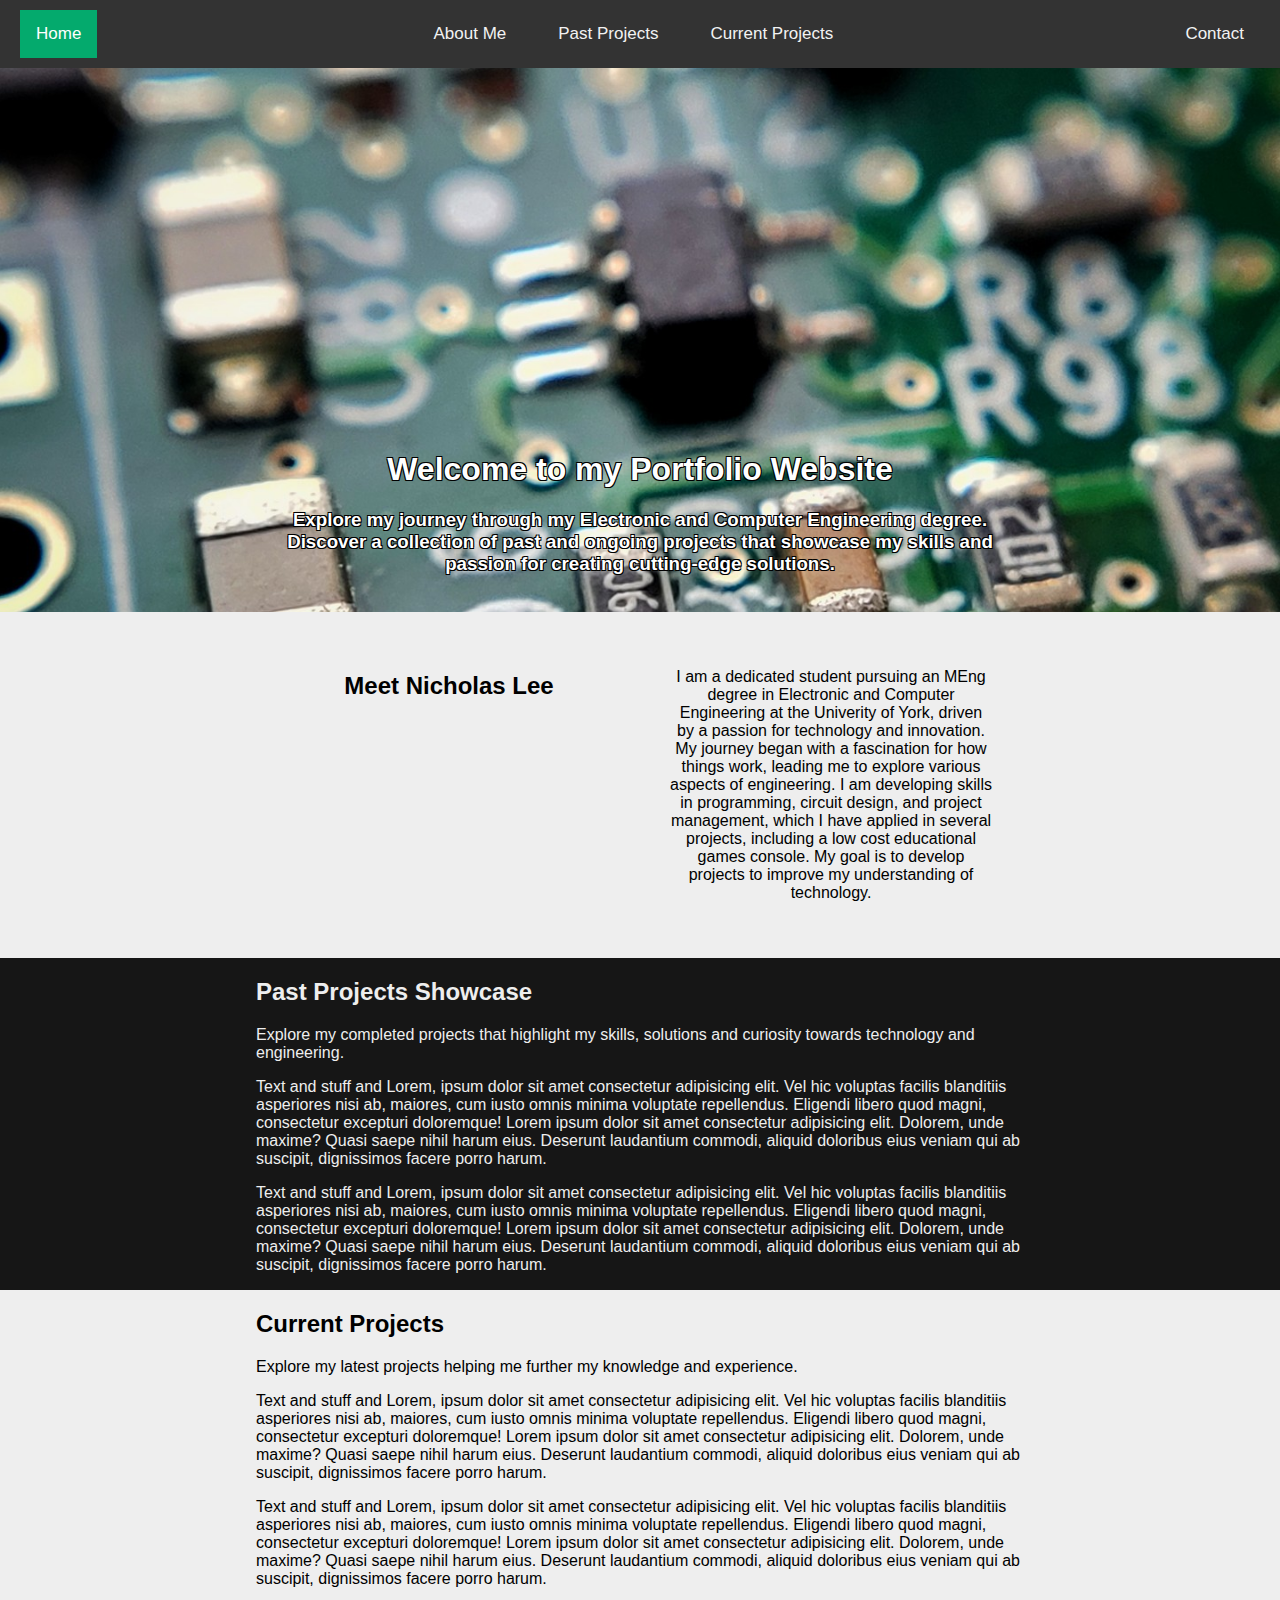
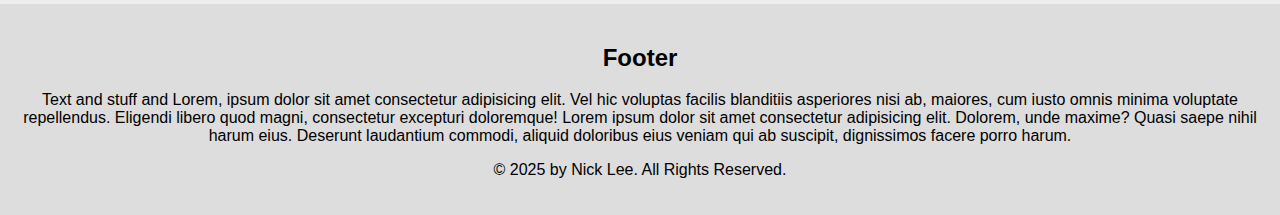
<file: index.html>
<!DOCTYPE html>
<html>
    <head>
        <meta charset="utf-8">
        <html lang="en">
        <meta name="viewport" content="width=device-width, initial-scale=1.0"> 
        <title>Portfolio</title>
        <link rel="stylesheet" href="css/style.css">
    </head>

    <body>
        <!-- Nav Bar -->
        <nav class="topnav">
            <div class="mobile-menu">
                <a href="index.html" class="active">Home</a>
                <a href="about.html">About Me</a>
                <a href="past.html">Past Projects</a>
                <a href="current.html">Current Projects</a>
                <a href="contact.html">Contact</a>
            </div>
            
            <!-- Burger Menu Icon for Mobile -->
            <div class="burger-menu" onclick="toggleMenu()">
                &#9776; <!-- Hamburger Icon -->
            </div>

            <!-- Left Aligned -->
            <div class="topnav-left">
                <a href="index.html" class="active">Home</a>
            </div>

            <!-- Centered -->
            <div class="topnav-centered">
                <a href="about.html">About Me</a>
                <a href="past.html">Past Projects</a>
                <a href="current.html">Current Projects</a>
            </div>

            <!-- Right Aligned -->
             <div class="topnav-right">
                <a href="contact.html">Contact</a>
            </div>
        </nav>

        
        <!-- Body -->

        <div class="index-parent">
            <div class="index-header">
                    <div class="index-header-content">
                    <h1>Welcome to my Portfolio Website</h1>
                    <p><h3>
                        Explore my journey through my Electronic and Computer Engineering degree. Discover a collection of past and ongoing projects that showcase my skills and passion for creating cutting-edge solutions.
                    </h3></p>
                </div>
            </div>

            <div class="index-center-row1">
                <div class="index-center-content two-box-layout">
                    <div class="index-content-box">
                        <h2>Meet Nicholas Lee</h2>
                    </div>
                    <div class="index-content-box">
                        <p>
                            I am a dedicated student pursuing an MEng degree in Electronic and Computer Engineering at the Univerity of York, driven by a passion for technology and innovation. My journey began with a fascination for how things work, leading me to explore various aspects of engineering. I am developing skills in programming, circuit design, and project management, which I have applied in several projects, including a low cost educational games console. My goal is to develop projects to improve my understanding of technology.
                        </p>
                    </div>
                </div>
            </div>

            <div class="index-center-row2">
                <div class="index-center-content">
                    <h2>Past Projects Showcase</h2>
                    <p>
                        Explore my completed projects that highlight my skills, solutions and curiosity towards technology and engineering.
                    </p>
                    <p>
                        Text and stuff and Lorem, ipsum dolor sit amet consectetur adipisicing elit. Vel hic voluptas facilis blanditiis asperiores nisi ab, maiores, cum iusto omnis minima voluptate repellendus. Eligendi libero quod magni, consectetur excepturi doloremque! Lorem ipsum dolor sit amet consectetur adipisicing elit. Dolorem, unde maxime? Quasi saepe nihil harum eius. Deserunt laudantium commodi, aliquid doloribus eius veniam qui ab suscipit, dignissimos facere porro harum.
                    </p>
                    <p>
                        Text and stuff and Lorem, ipsum dolor sit amet consectetur adipisicing elit. Vel hic voluptas facilis blanditiis asperiores nisi ab, maiores, cum iusto omnis minima voluptate repellendus. Eligendi libero quod magni, consectetur excepturi doloremque! Lorem ipsum dolor sit amet consectetur adipisicing elit. Dolorem, unde maxime? Quasi saepe nihil harum eius. Deserunt laudantium commodi, aliquid doloribus eius veniam qui ab suscipit, dignissimos facere porro harum.
                    </p>
                </div>
            </div>

            <div class="index-center-row3">
                <div class="index-center-content">
                <h2>Current Projects</h2>
                    <p>
                        Explore my latest projects helping me further my knowledge and experience.
                    </p>
                    <p>
                        Text and stuff and Lorem, ipsum dolor sit amet consectetur adipisicing elit. Vel hic voluptas facilis blanditiis asperiores nisi ab, maiores, cum iusto omnis minima voluptate repellendus. Eligendi libero quod magni, consectetur excepturi doloremque! Lorem ipsum dolor sit amet consectetur adipisicing elit. Dolorem, unde maxime? Quasi saepe nihil harum eius. Deserunt laudantium commodi, aliquid doloribus eius veniam qui ab suscipit, dignissimos facere porro harum.
                    </p>
                    <p>
                        Text and stuff and Lorem, ipsum dolor sit amet consectetur adipisicing elit. Vel hic voluptas facilis blanditiis asperiores nisi ab, maiores, cum iusto omnis minima voluptate repellendus. Eligendi libero quod magni, consectetur excepturi doloremque! Lorem ipsum dolor sit amet consectetur adipisicing elit. Dolorem, unde maxime? Quasi saepe nihil harum eius. Deserunt laudantium commodi, aliquid doloribus eius veniam qui ab suscipit, dignissimos facere porro harum.
                    </p>
                </div>
            </div>

            <div class="index-footer">
                <h2>Footer</h2>
                <p>
                    Text and stuff and Lorem, ipsum dolor sit amet consectetur adipisicing elit. Vel hic voluptas facilis blanditiis asperiores nisi ab, maiores, cum iusto omnis minima voluptate repellendus. Eligendi libero quod magni, consectetur excepturi doloremque! Lorem ipsum dolor sit amet consectetur adipisicing elit. Dolorem, unde maxime? Quasi saepe nihil harum eius. Deserunt laudantium commodi, aliquid doloribus eius veniam qui ab suscipit, dignissimos facere porro harum.
                </p>
                <p>
                    &copy; 2025 by Nick Lee. All Rights Reserved.
                </p>
            </div>
        </div>

        <!-- JavaScript File (Keep at bottom for improved loading)-->
        <script src="js/script.js"></script>
    </body>
</html>
</file>
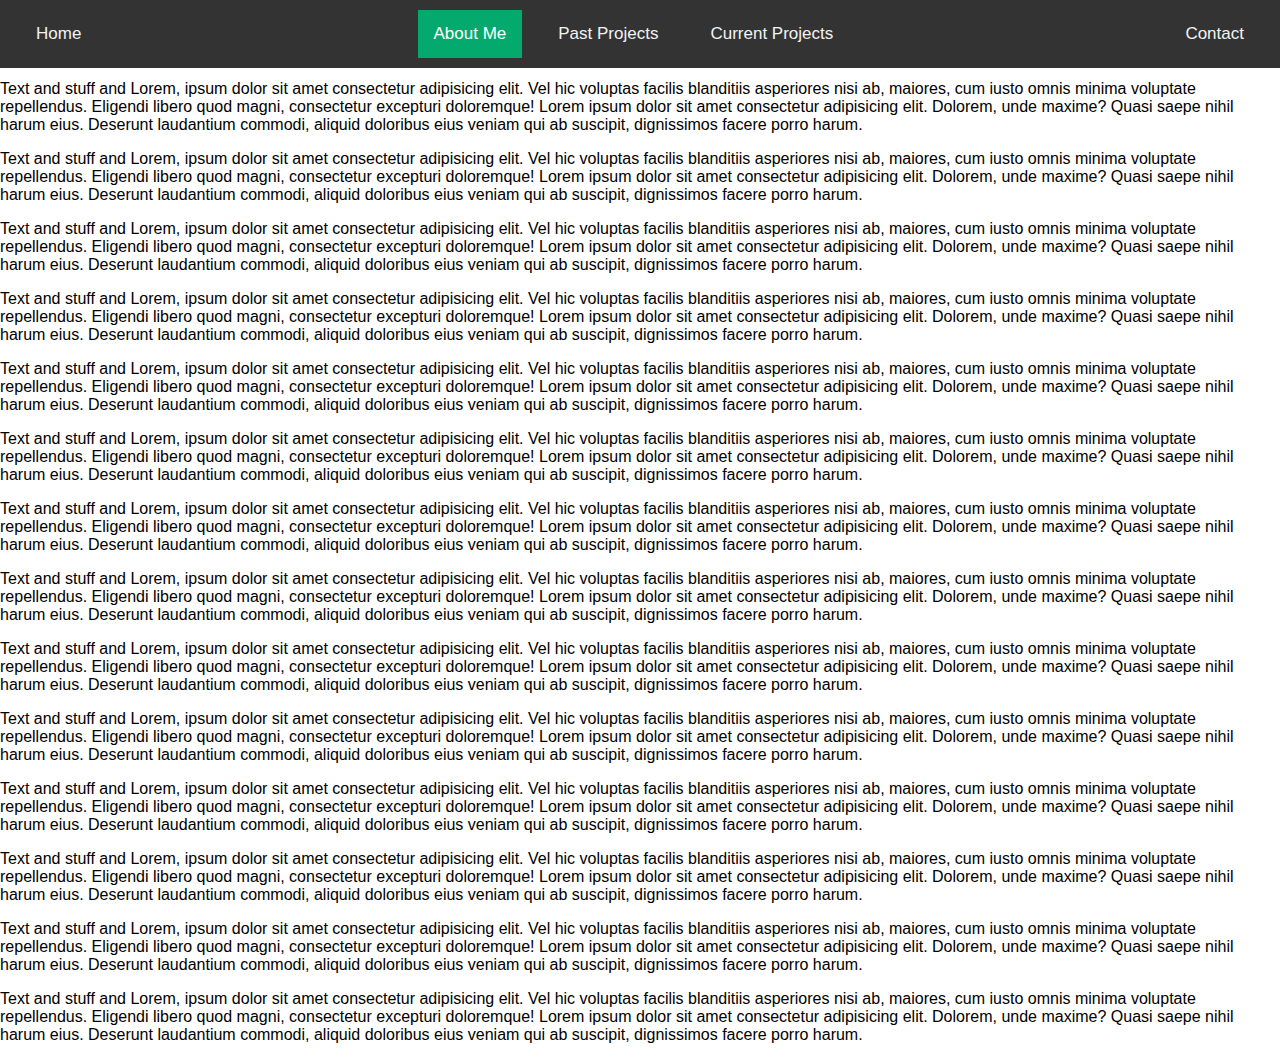
<file: about.html>
<!DOCTYPE html>
<html>
    <head>
        <meta charset="utf-8">
        <html lang="en">
        <meta name="viewport" content="width=device-width, initial-scale=1.0"> 
        <title>About</title>
        <link rel="stylesheet" href="css/style.css">
    </head>

    <body>
        <!-- Nav Bar -->
        <nav class="topnav">
            <div class="mobile-menu">
                <a href="index.html">Home</a>
                <a href="about.html" class="active">About Me</a>
                <a href="past.html">Past Projects</a>
                <a href="current.html">Current Projects</a>
                <a href="contact.html">Contact</a>
            </div>
            
            <!-- Burger Menu Icon for Mobile -->
            <div class="burger-menu" onclick="toggleMenu()">
                &#9776; <!-- Hamburger Icon -->
            </div>

            <!-- Left Aligned -->
            <div class="topnav-left">
                <a href="index.html">Home</a>
            </div>

            <!-- Centered -->
            <div class="topnav-centered">
                <a href="about.html" class="active">About Me</a>
                <a href="past.html">Past Projects</a>
                <a href="current.html">Current Projects</a>
            </div>

            <!-- Right Aligned -->
             <div class="topnav-right">
                <a href="contact.html">Contact</a>
            </div>
        </nav>
        
        <!-- Title -->
        <h1>About Me</h1>

        <!-- Body -->
        <div>
            <p>
                Text and stuff and Lorem, ipsum dolor sit amet consectetur adipisicing elit. Vel hic voluptas facilis blanditiis asperiores nisi ab, maiores, cum iusto omnis minima voluptate repellendus. Eligendi libero quod magni, consectetur excepturi doloremque! Lorem ipsum dolor sit amet consectetur adipisicing elit. Dolorem, unde maxime? Quasi saepe nihil harum eius. Deserunt laudantium commodi, aliquid doloribus eius veniam qui ab suscipit, dignissimos facere porro harum.
            </p>
            <p>
                Text and stuff and Lorem, ipsum dolor sit amet consectetur adipisicing elit. Vel hic voluptas facilis blanditiis asperiores nisi ab, maiores, cum iusto omnis minima voluptate repellendus. Eligendi libero quod magni, consectetur excepturi doloremque! Lorem ipsum dolor sit amet consectetur adipisicing elit. Dolorem, unde maxime? Quasi saepe nihil harum eius. Deserunt laudantium commodi, aliquid doloribus eius veniam qui ab suscipit, dignissimos facere porro harum.
            </p>
            <p>
                Text and stuff and Lorem, ipsum dolor sit amet consectetur adipisicing elit. Vel hic voluptas facilis blanditiis asperiores nisi ab, maiores, cum iusto omnis minima voluptate repellendus. Eligendi libero quod magni, consectetur excepturi doloremque! Lorem ipsum dolor sit amet consectetur adipisicing elit. Dolorem, unde maxime? Quasi saepe nihil harum eius. Deserunt laudantium commodi, aliquid doloribus eius veniam qui ab suscipit, dignissimos facere porro harum.
            </p>
            <p>
                Text and stuff and Lorem, ipsum dolor sit amet consectetur adipisicing elit. Vel hic voluptas facilis blanditiis asperiores nisi ab, maiores, cum iusto omnis minima voluptate repellendus. Eligendi libero quod magni, consectetur excepturi doloremque! Lorem ipsum dolor sit amet consectetur adipisicing elit. Dolorem, unde maxime? Quasi saepe nihil harum eius. Deserunt laudantium commodi, aliquid doloribus eius veniam qui ab suscipit, dignissimos facere porro harum.
            </p>
            <p>
                Text and stuff and Lorem, ipsum dolor sit amet consectetur adipisicing elit. Vel hic voluptas facilis blanditiis asperiores nisi ab, maiores, cum iusto omnis minima voluptate repellendus. Eligendi libero quod magni, consectetur excepturi doloremque! Lorem ipsum dolor sit amet consectetur adipisicing elit. Dolorem, unde maxime? Quasi saepe nihil harum eius. Deserunt laudantium commodi, aliquid doloribus eius veniam qui ab suscipit, dignissimos facere porro harum.
            </p>
            <p>
                Text and stuff and Lorem, ipsum dolor sit amet consectetur adipisicing elit. Vel hic voluptas facilis blanditiis asperiores nisi ab, maiores, cum iusto omnis minima voluptate repellendus. Eligendi libero quod magni, consectetur excepturi doloremque! Lorem ipsum dolor sit amet consectetur adipisicing elit. Dolorem, unde maxime? Quasi saepe nihil harum eius. Deserunt laudantium commodi, aliquid doloribus eius veniam qui ab suscipit, dignissimos facere porro harum.
            </p>
            <p>
                Text and stuff and Lorem, ipsum dolor sit amet consectetur adipisicing elit. Vel hic voluptas facilis blanditiis asperiores nisi ab, maiores, cum iusto omnis minima voluptate repellendus. Eligendi libero quod magni, consectetur excepturi doloremque! Lorem ipsum dolor sit amet consectetur adipisicing elit. Dolorem, unde maxime? Quasi saepe nihil harum eius. Deserunt laudantium commodi, aliquid doloribus eius veniam qui ab suscipit, dignissimos facere porro harum.
            </p>
            <p>
                Text and stuff and Lorem, ipsum dolor sit amet consectetur adipisicing elit. Vel hic voluptas facilis blanditiis asperiores nisi ab, maiores, cum iusto omnis minima voluptate repellendus. Eligendi libero quod magni, consectetur excepturi doloremque! Lorem ipsum dolor sit amet consectetur adipisicing elit. Dolorem, unde maxime? Quasi saepe nihil harum eius. Deserunt laudantium commodi, aliquid doloribus eius veniam qui ab suscipit, dignissimos facere porro harum.
            </p>
            <p>
                Text and stuff and Lorem, ipsum dolor sit amet consectetur adipisicing elit. Vel hic voluptas facilis blanditiis asperiores nisi ab, maiores, cum iusto omnis minima voluptate repellendus. Eligendi libero quod magni, consectetur excepturi doloremque! Lorem ipsum dolor sit amet consectetur adipisicing elit. Dolorem, unde maxime? Quasi saepe nihil harum eius. Deserunt laudantium commodi, aliquid doloribus eius veniam qui ab suscipit, dignissimos facere porro harum.
            </p>
            <p>
                Text and stuff and Lorem, ipsum dolor sit amet consectetur adipisicing elit. Vel hic voluptas facilis blanditiis asperiores nisi ab, maiores, cum iusto omnis minima voluptate repellendus. Eligendi libero quod magni, consectetur excepturi doloremque! Lorem ipsum dolor sit amet consectetur adipisicing elit. Dolorem, unde maxime? Quasi saepe nihil harum eius. Deserunt laudantium commodi, aliquid doloribus eius veniam qui ab suscipit, dignissimos facere porro harum.
            </p>
            <p>
                Text and stuff and Lorem, ipsum dolor sit amet consectetur adipisicing elit. Vel hic voluptas facilis blanditiis asperiores nisi ab, maiores, cum iusto omnis minima voluptate repellendus. Eligendi libero quod magni, consectetur excepturi doloremque! Lorem ipsum dolor sit amet consectetur adipisicing elit. Dolorem, unde maxime? Quasi saepe nihil harum eius. Deserunt laudantium commodi, aliquid doloribus eius veniam qui ab suscipit, dignissimos facere porro harum.
            </p>
            <p>
                Text and stuff and Lorem, ipsum dolor sit amet consectetur adipisicing elit. Vel hic voluptas facilis blanditiis asperiores nisi ab, maiores, cum iusto omnis minima voluptate repellendus. Eligendi libero quod magni, consectetur excepturi doloremque! Lorem ipsum dolor sit amet consectetur adipisicing elit. Dolorem, unde maxime? Quasi saepe nihil harum eius. Deserunt laudantium commodi, aliquid doloribus eius veniam qui ab suscipit, dignissimos facere porro harum.
            </p>
            <p>
                Text and stuff and Lorem, ipsum dolor sit amet consectetur adipisicing elit. Vel hic voluptas facilis blanditiis asperiores nisi ab, maiores, cum iusto omnis minima voluptate repellendus. Eligendi libero quod magni, consectetur excepturi doloremque! Lorem ipsum dolor sit amet consectetur adipisicing elit. Dolorem, unde maxime? Quasi saepe nihil harum eius. Deserunt laudantium commodi, aliquid doloribus eius veniam qui ab suscipit, dignissimos facere porro harum.
            </p>
            <p>
                Text and stuff and Lorem, ipsum dolor sit amet consectetur adipisicing elit. Vel hic voluptas facilis blanditiis asperiores nisi ab, maiores, cum iusto omnis minima voluptate repellendus. Eligendi libero quod magni, consectetur excepturi doloremque! Lorem ipsum dolor sit amet consectetur adipisicing elit. Dolorem, unde maxime? Quasi saepe nihil harum eius. Deserunt laudantium commodi, aliquid doloribus eius veniam qui ab suscipit, dignissimos facere porro harum.
            </p>
        </div>

        <!-- JavaScript File (Keep at bottom for improved loading)-->
        <script src="js/script.js"></script>
    </body>
</html>
</file>
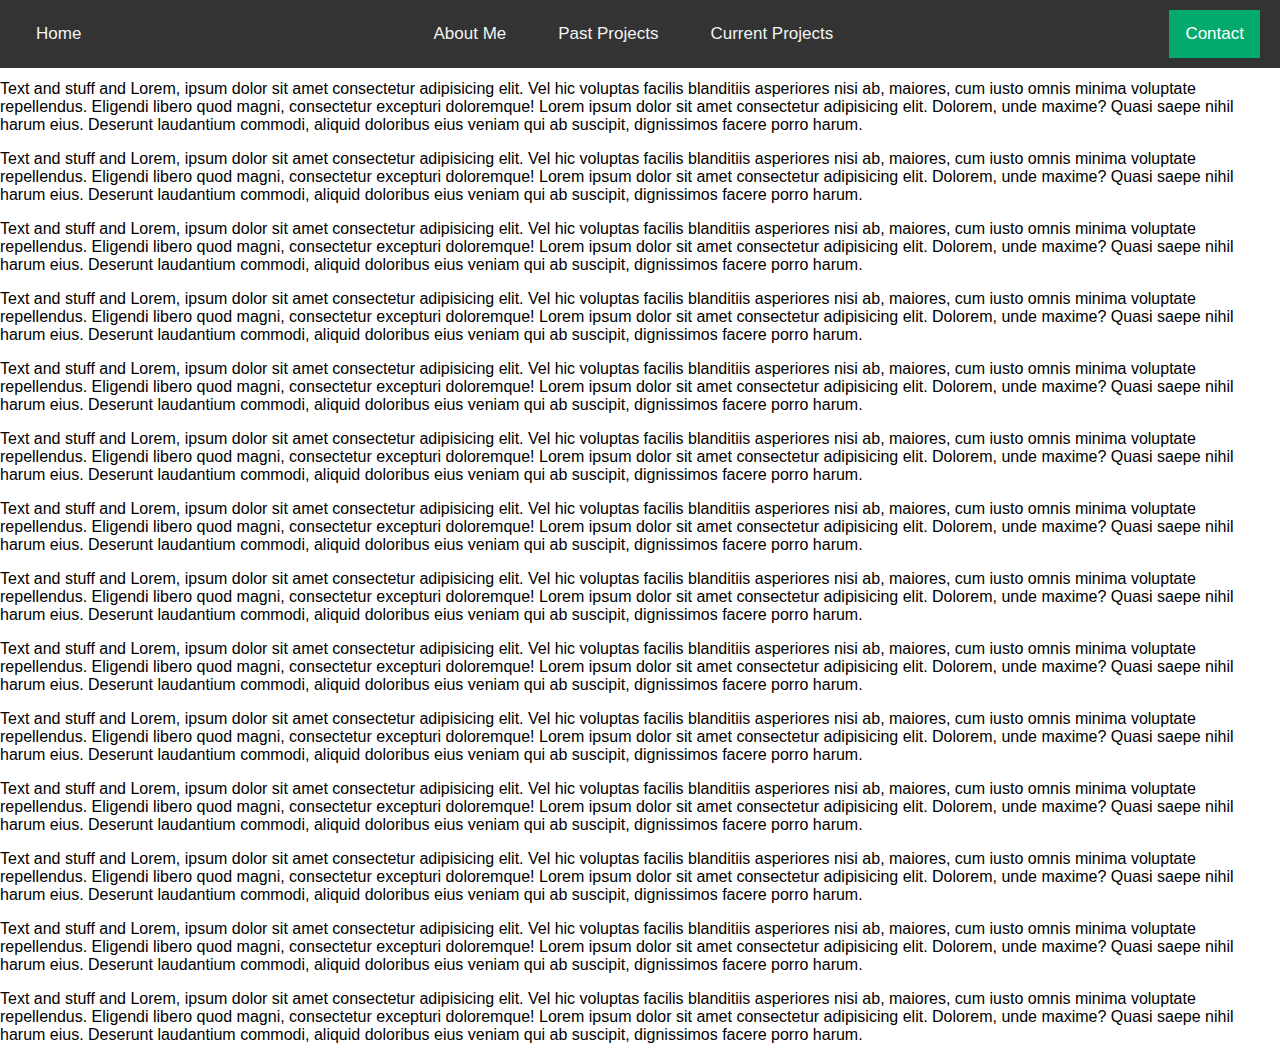
<file: contact.html>
<!DOCTYPE html>
<html>
    <head>
        <meta charset="utf-8">
        <html lang="en">
        <meta name="viewport" content="width=device-width, initial-scale=1.0"> 
        <title>Contact</title>
        <link rel="stylesheet" href="css/style.css">
    </head>

    <body>
        <!-- Nav Bar -->
        <nav class="topnav">
            <div class="mobile-menu">
                <a href="index.html">Home</a>
                <a href="about.html">About Me</a>
                <a href="past.html">Past Projects</a>
                <a href="current.html">Current Projects</a>
                <a href="contact.html" class="active">Contact</a>
            </div>
            
            <!-- Burger Menu Icon for Mobile -->
            <div class="burger-menu" onclick="toggleMenu()">
                &#9776; <!-- Hamburger Icon -->
            </div>

            <!-- Left Aligned -->
            <div class="topnav-left">
                <a href="index.html">Home</a>
            </div>

            <!-- Centered -->
            <div class="topnav-centered">
                <a href="about.html">About Me</a>
                <a href="past.html">Past Projects</a>
                <a href="current.html">Current Projects</a>
            </div>

            <!-- Right Aligned -->
             <div class="topnav-right">
                <a href="contact.html" class="active">Contact</a>
            </div>
        </nav>

        <!-- Title -->
        <h1> Contact </h1>

        <!-- Body -->
        <div>
            <p>
                Text and stuff and Lorem, ipsum dolor sit amet consectetur adipisicing elit. Vel hic voluptas facilis blanditiis asperiores nisi ab, maiores, cum iusto omnis minima voluptate repellendus. Eligendi libero quod magni, consectetur excepturi doloremque! Lorem ipsum dolor sit amet consectetur adipisicing elit. Dolorem, unde maxime? Quasi saepe nihil harum eius. Deserunt laudantium commodi, aliquid doloribus eius veniam qui ab suscipit, dignissimos facere porro harum.
            </p>
            <p>
                Text and stuff and Lorem, ipsum dolor sit amet consectetur adipisicing elit. Vel hic voluptas facilis blanditiis asperiores nisi ab, maiores, cum iusto omnis minima voluptate repellendus. Eligendi libero quod magni, consectetur excepturi doloremque! Lorem ipsum dolor sit amet consectetur adipisicing elit. Dolorem, unde maxime? Quasi saepe nihil harum eius. Deserunt laudantium commodi, aliquid doloribus eius veniam qui ab suscipit, dignissimos facere porro harum.
            </p>
            <p>
                Text and stuff and Lorem, ipsum dolor sit amet consectetur adipisicing elit. Vel hic voluptas facilis blanditiis asperiores nisi ab, maiores, cum iusto omnis minima voluptate repellendus. Eligendi libero quod magni, consectetur excepturi doloremque! Lorem ipsum dolor sit amet consectetur adipisicing elit. Dolorem, unde maxime? Quasi saepe nihil harum eius. Deserunt laudantium commodi, aliquid doloribus eius veniam qui ab suscipit, dignissimos facere porro harum.
            </p>
            <p>
                Text and stuff and Lorem, ipsum dolor sit amet consectetur adipisicing elit. Vel hic voluptas facilis blanditiis asperiores nisi ab, maiores, cum iusto omnis minima voluptate repellendus. Eligendi libero quod magni, consectetur excepturi doloremque! Lorem ipsum dolor sit amet consectetur adipisicing elit. Dolorem, unde maxime? Quasi saepe nihil harum eius. Deserunt laudantium commodi, aliquid doloribus eius veniam qui ab suscipit, dignissimos facere porro harum.
            </p>
            <p>
                Text and stuff and Lorem, ipsum dolor sit amet consectetur adipisicing elit. Vel hic voluptas facilis blanditiis asperiores nisi ab, maiores, cum iusto omnis minima voluptate repellendus. Eligendi libero quod magni, consectetur excepturi doloremque! Lorem ipsum dolor sit amet consectetur adipisicing elit. Dolorem, unde maxime? Quasi saepe nihil harum eius. Deserunt laudantium commodi, aliquid doloribus eius veniam qui ab suscipit, dignissimos facere porro harum.
            </p>
            <p>
                Text and stuff and Lorem, ipsum dolor sit amet consectetur adipisicing elit. Vel hic voluptas facilis blanditiis asperiores nisi ab, maiores, cum iusto omnis minima voluptate repellendus. Eligendi libero quod magni, consectetur excepturi doloremque! Lorem ipsum dolor sit amet consectetur adipisicing elit. Dolorem, unde maxime? Quasi saepe nihil harum eius. Deserunt laudantium commodi, aliquid doloribus eius veniam qui ab suscipit, dignissimos facere porro harum.
            </p>
            <p>
                Text and stuff and Lorem, ipsum dolor sit amet consectetur adipisicing elit. Vel hic voluptas facilis blanditiis asperiores nisi ab, maiores, cum iusto omnis minima voluptate repellendus. Eligendi libero quod magni, consectetur excepturi doloremque! Lorem ipsum dolor sit amet consectetur adipisicing elit. Dolorem, unde maxime? Quasi saepe nihil harum eius. Deserunt laudantium commodi, aliquid doloribus eius veniam qui ab suscipit, dignissimos facere porro harum.
            </p>
            <p>
                Text and stuff and Lorem, ipsum dolor sit amet consectetur adipisicing elit. Vel hic voluptas facilis blanditiis asperiores nisi ab, maiores, cum iusto omnis minima voluptate repellendus. Eligendi libero quod magni, consectetur excepturi doloremque! Lorem ipsum dolor sit amet consectetur adipisicing elit. Dolorem, unde maxime? Quasi saepe nihil harum eius. Deserunt laudantium commodi, aliquid doloribus eius veniam qui ab suscipit, dignissimos facere porro harum.
            </p>
            <p>
                Text and stuff and Lorem, ipsum dolor sit amet consectetur adipisicing elit. Vel hic voluptas facilis blanditiis asperiores nisi ab, maiores, cum iusto omnis minima voluptate repellendus. Eligendi libero quod magni, consectetur excepturi doloremque! Lorem ipsum dolor sit amet consectetur adipisicing elit. Dolorem, unde maxime? Quasi saepe nihil harum eius. Deserunt laudantium commodi, aliquid doloribus eius veniam qui ab suscipit, dignissimos facere porro harum.
            </p>
            <p>
                Text and stuff and Lorem, ipsum dolor sit amet consectetur adipisicing elit. Vel hic voluptas facilis blanditiis asperiores nisi ab, maiores, cum iusto omnis minima voluptate repellendus. Eligendi libero quod magni, consectetur excepturi doloremque! Lorem ipsum dolor sit amet consectetur adipisicing elit. Dolorem, unde maxime? Quasi saepe nihil harum eius. Deserunt laudantium commodi, aliquid doloribus eius veniam qui ab suscipit, dignissimos facere porro harum.
            </p>
            <p>
                Text and stuff and Lorem, ipsum dolor sit amet consectetur adipisicing elit. Vel hic voluptas facilis blanditiis asperiores nisi ab, maiores, cum iusto omnis minima voluptate repellendus. Eligendi libero quod magni, consectetur excepturi doloremque! Lorem ipsum dolor sit amet consectetur adipisicing elit. Dolorem, unde maxime? Quasi saepe nihil harum eius. Deserunt laudantium commodi, aliquid doloribus eius veniam qui ab suscipit, dignissimos facere porro harum.
            </p>
            <p>
                Text and stuff and Lorem, ipsum dolor sit amet consectetur adipisicing elit. Vel hic voluptas facilis blanditiis asperiores nisi ab, maiores, cum iusto omnis minima voluptate repellendus. Eligendi libero quod magni, consectetur excepturi doloremque! Lorem ipsum dolor sit amet consectetur adipisicing elit. Dolorem, unde maxime? Quasi saepe nihil harum eius. Deserunt laudantium commodi, aliquid doloribus eius veniam qui ab suscipit, dignissimos facere porro harum.
            </p>
            <p>
                Text and stuff and Lorem, ipsum dolor sit amet consectetur adipisicing elit. Vel hic voluptas facilis blanditiis asperiores nisi ab, maiores, cum iusto omnis minima voluptate repellendus. Eligendi libero quod magni, consectetur excepturi doloremque! Lorem ipsum dolor sit amet consectetur adipisicing elit. Dolorem, unde maxime? Quasi saepe nihil harum eius. Deserunt laudantium commodi, aliquid doloribus eius veniam qui ab suscipit, dignissimos facere porro harum.
            </p>
            <p>
                Text and stuff and Lorem, ipsum dolor sit amet consectetur adipisicing elit. Vel hic voluptas facilis blanditiis asperiores nisi ab, maiores, cum iusto omnis minima voluptate repellendus. Eligendi libero quod magni, consectetur excepturi doloremque! Lorem ipsum dolor sit amet consectetur adipisicing elit. Dolorem, unde maxime? Quasi saepe nihil harum eius. Deserunt laudantium commodi, aliquid doloribus eius veniam qui ab suscipit, dignissimos facere porro harum.
            </p>
        </div>
         
        <!-- JavaScript File (Keep at bottom for improved loading)-->
        <script src="js/script.js"></script>
    </body>
</html>
</file>
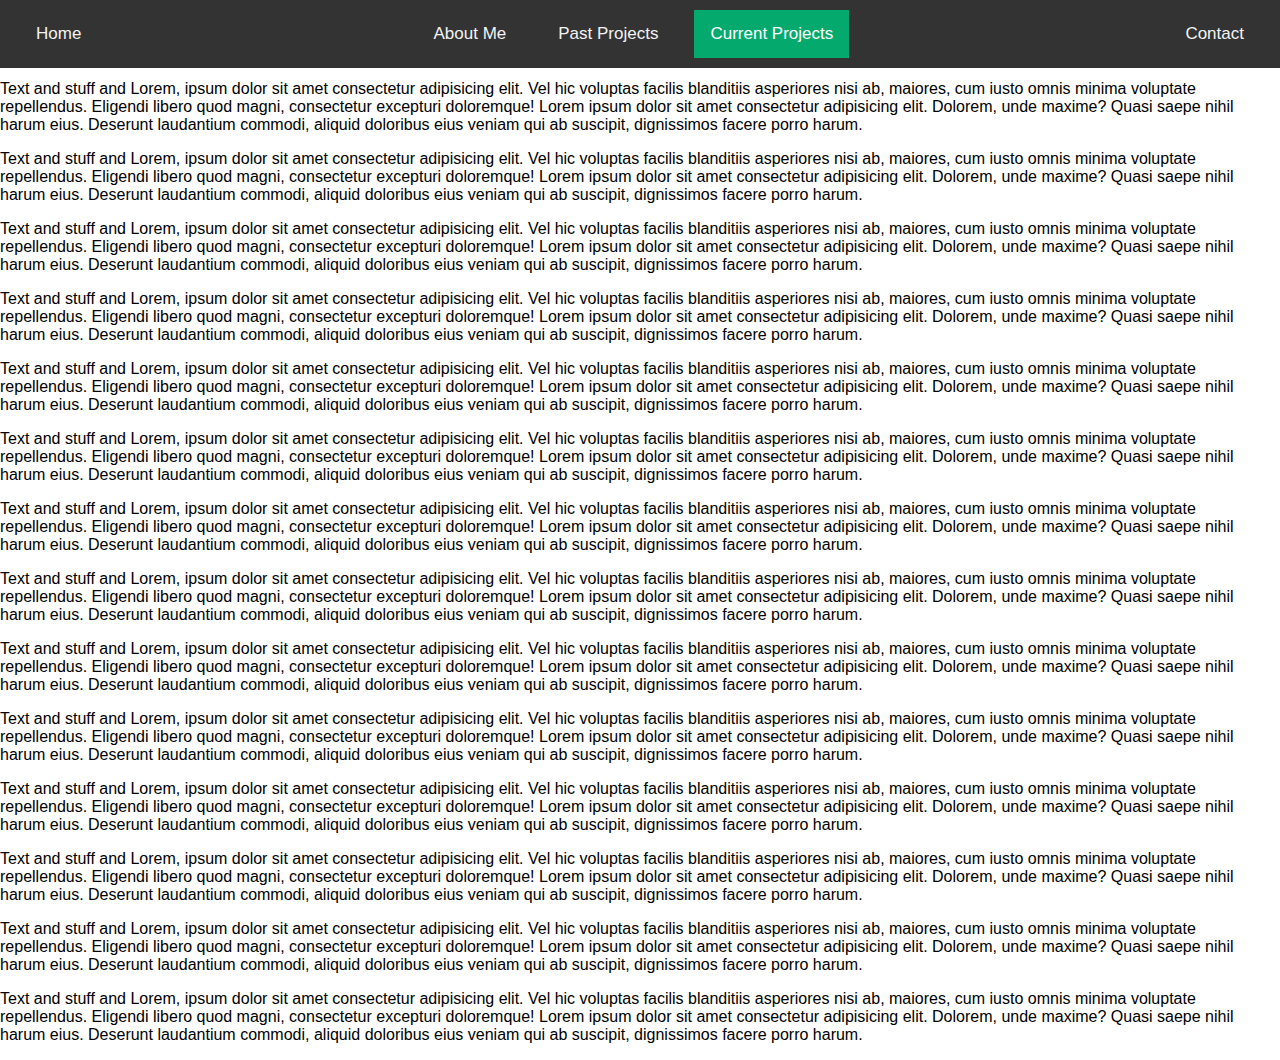
<file: current.html>
<!DOCTYPE html>
<html>
    <head>
        <meta charset="utf-8">
        <html lang="en">
        <meta name="viewport" content="width=device-width, initial-scale=1.0"> 
        <title>About</title>
        <link rel="stylesheet" href="css/style.css">
    </head>

    <body>
        <!-- Nav Bar -->
        <nav class="topnav">
            <div class="mobile-menu">
                <a href="index.html">Home</a>
                <a href="about.html">About Me</a>
                <a href="past.html">Past Projects</a>
                <a href="current.html" class="active">Current Projects</a>
                <a href="contact.html">Contact</a>
            </div>
            
            <!-- Burger Menu Icon for Mobile -->
            <div class="burger-menu" onclick="toggleMenu()">
                &#9776; <!-- Hamburger Icon -->
            </div>

            <!-- Left Aligned -->
            <div class="topnav-left">
                <a href="index.html">Home</a>
            </div>

            <!-- Centered -->
            <div class="topnav-centered">
                <a href="about.html">About Me</a>
                <a href="past.html">Past Projects</a>
                <a href="current.html" class="active">Current Projects</a>
            </div>

            <!-- Right Aligned -->
             <div class="topnav-right">
                <a href="contact.html">Contact</a>
            </div>
        </nav>
        
        <!-- Title -->
        <h1>About Me</h1>

        <!-- Body -->
        <div>
            <p>
                Text and stuff and Lorem, ipsum dolor sit amet consectetur adipisicing elit. Vel hic voluptas facilis blanditiis asperiores nisi ab, maiores, cum iusto omnis minima voluptate repellendus. Eligendi libero quod magni, consectetur excepturi doloremque! Lorem ipsum dolor sit amet consectetur adipisicing elit. Dolorem, unde maxime? Quasi saepe nihil harum eius. Deserunt laudantium commodi, aliquid doloribus eius veniam qui ab suscipit, dignissimos facere porro harum.
            </p>
            <p>
                Text and stuff and Lorem, ipsum dolor sit amet consectetur adipisicing elit. Vel hic voluptas facilis blanditiis asperiores nisi ab, maiores, cum iusto omnis minima voluptate repellendus. Eligendi libero quod magni, consectetur excepturi doloremque! Lorem ipsum dolor sit amet consectetur adipisicing elit. Dolorem, unde maxime? Quasi saepe nihil harum eius. Deserunt laudantium commodi, aliquid doloribus eius veniam qui ab suscipit, dignissimos facere porro harum.
            </p>
            <p>
                Text and stuff and Lorem, ipsum dolor sit amet consectetur adipisicing elit. Vel hic voluptas facilis blanditiis asperiores nisi ab, maiores, cum iusto omnis minima voluptate repellendus. Eligendi libero quod magni, consectetur excepturi doloremque! Lorem ipsum dolor sit amet consectetur adipisicing elit. Dolorem, unde maxime? Quasi saepe nihil harum eius. Deserunt laudantium commodi, aliquid doloribus eius veniam qui ab suscipit, dignissimos facere porro harum.
            </p>
            <p>
                Text and stuff and Lorem, ipsum dolor sit amet consectetur adipisicing elit. Vel hic voluptas facilis blanditiis asperiores nisi ab, maiores, cum iusto omnis minima voluptate repellendus. Eligendi libero quod magni, consectetur excepturi doloremque! Lorem ipsum dolor sit amet consectetur adipisicing elit. Dolorem, unde maxime? Quasi saepe nihil harum eius. Deserunt laudantium commodi, aliquid doloribus eius veniam qui ab suscipit, dignissimos facere porro harum.
            </p>
            <p>
                Text and stuff and Lorem, ipsum dolor sit amet consectetur adipisicing elit. Vel hic voluptas facilis blanditiis asperiores nisi ab, maiores, cum iusto omnis minima voluptate repellendus. Eligendi libero quod magni, consectetur excepturi doloremque! Lorem ipsum dolor sit amet consectetur adipisicing elit. Dolorem, unde maxime? Quasi saepe nihil harum eius. Deserunt laudantium commodi, aliquid doloribus eius veniam qui ab suscipit, dignissimos facere porro harum.
            </p>
            <p>
                Text and stuff and Lorem, ipsum dolor sit amet consectetur adipisicing elit. Vel hic voluptas facilis blanditiis asperiores nisi ab, maiores, cum iusto omnis minima voluptate repellendus. Eligendi libero quod magni, consectetur excepturi doloremque! Lorem ipsum dolor sit amet consectetur adipisicing elit. Dolorem, unde maxime? Quasi saepe nihil harum eius. Deserunt laudantium commodi, aliquid doloribus eius veniam qui ab suscipit, dignissimos facere porro harum.
            </p>
            <p>
                Text and stuff and Lorem, ipsum dolor sit amet consectetur adipisicing elit. Vel hic voluptas facilis blanditiis asperiores nisi ab, maiores, cum iusto omnis minima voluptate repellendus. Eligendi libero quod magni, consectetur excepturi doloremque! Lorem ipsum dolor sit amet consectetur adipisicing elit. Dolorem, unde maxime? Quasi saepe nihil harum eius. Deserunt laudantium commodi, aliquid doloribus eius veniam qui ab suscipit, dignissimos facere porro harum.
            </p>
            <p>
                Text and stuff and Lorem, ipsum dolor sit amet consectetur adipisicing elit. Vel hic voluptas facilis blanditiis asperiores nisi ab, maiores, cum iusto omnis minima voluptate repellendus. Eligendi libero quod magni, consectetur excepturi doloremque! Lorem ipsum dolor sit amet consectetur adipisicing elit. Dolorem, unde maxime? Quasi saepe nihil harum eius. Deserunt laudantium commodi, aliquid doloribus eius veniam qui ab suscipit, dignissimos facere porro harum.
            </p>
            <p>
                Text and stuff and Lorem, ipsum dolor sit amet consectetur adipisicing elit. Vel hic voluptas facilis blanditiis asperiores nisi ab, maiores, cum iusto omnis minima voluptate repellendus. Eligendi libero quod magni, consectetur excepturi doloremque! Lorem ipsum dolor sit amet consectetur adipisicing elit. Dolorem, unde maxime? Quasi saepe nihil harum eius. Deserunt laudantium commodi, aliquid doloribus eius veniam qui ab suscipit, dignissimos facere porro harum.
            </p>
            <p>
                Text and stuff and Lorem, ipsum dolor sit amet consectetur adipisicing elit. Vel hic voluptas facilis blanditiis asperiores nisi ab, maiores, cum iusto omnis minima voluptate repellendus. Eligendi libero quod magni, consectetur excepturi doloremque! Lorem ipsum dolor sit amet consectetur adipisicing elit. Dolorem, unde maxime? Quasi saepe nihil harum eius. Deserunt laudantium commodi, aliquid doloribus eius veniam qui ab suscipit, dignissimos facere porro harum.
            </p>
            <p>
                Text and stuff and Lorem, ipsum dolor sit amet consectetur adipisicing elit. Vel hic voluptas facilis blanditiis asperiores nisi ab, maiores, cum iusto omnis minima voluptate repellendus. Eligendi libero quod magni, consectetur excepturi doloremque! Lorem ipsum dolor sit amet consectetur adipisicing elit. Dolorem, unde maxime? Quasi saepe nihil harum eius. Deserunt laudantium commodi, aliquid doloribus eius veniam qui ab suscipit, dignissimos facere porro harum.
            </p>
            <p>
                Text and stuff and Lorem, ipsum dolor sit amet consectetur adipisicing elit. Vel hic voluptas facilis blanditiis asperiores nisi ab, maiores, cum iusto omnis minima voluptate repellendus. Eligendi libero quod magni, consectetur excepturi doloremque! Lorem ipsum dolor sit amet consectetur adipisicing elit. Dolorem, unde maxime? Quasi saepe nihil harum eius. Deserunt laudantium commodi, aliquid doloribus eius veniam qui ab suscipit, dignissimos facere porro harum.
            </p>
            <p>
                Text and stuff and Lorem, ipsum dolor sit amet consectetur adipisicing elit. Vel hic voluptas facilis blanditiis asperiores nisi ab, maiores, cum iusto omnis minima voluptate repellendus. Eligendi libero quod magni, consectetur excepturi doloremque! Lorem ipsum dolor sit amet consectetur adipisicing elit. Dolorem, unde maxime? Quasi saepe nihil harum eius. Deserunt laudantium commodi, aliquid doloribus eius veniam qui ab suscipit, dignissimos facere porro harum.
            </p>
            <p>
                Text and stuff and Lorem, ipsum dolor sit amet consectetur adipisicing elit. Vel hic voluptas facilis blanditiis asperiores nisi ab, maiores, cum iusto omnis minima voluptate repellendus. Eligendi libero quod magni, consectetur excepturi doloremque! Lorem ipsum dolor sit amet consectetur adipisicing elit. Dolorem, unde maxime? Quasi saepe nihil harum eius. Deserunt laudantium commodi, aliquid doloribus eius veniam qui ab suscipit, dignissimos facere porro harum.
            </p>
        </div>

        <!-- JavaScript File (Keep at bottom for improved loading)-->
        <script src="js/script.js"></script>
    </body>
</html>
</file>
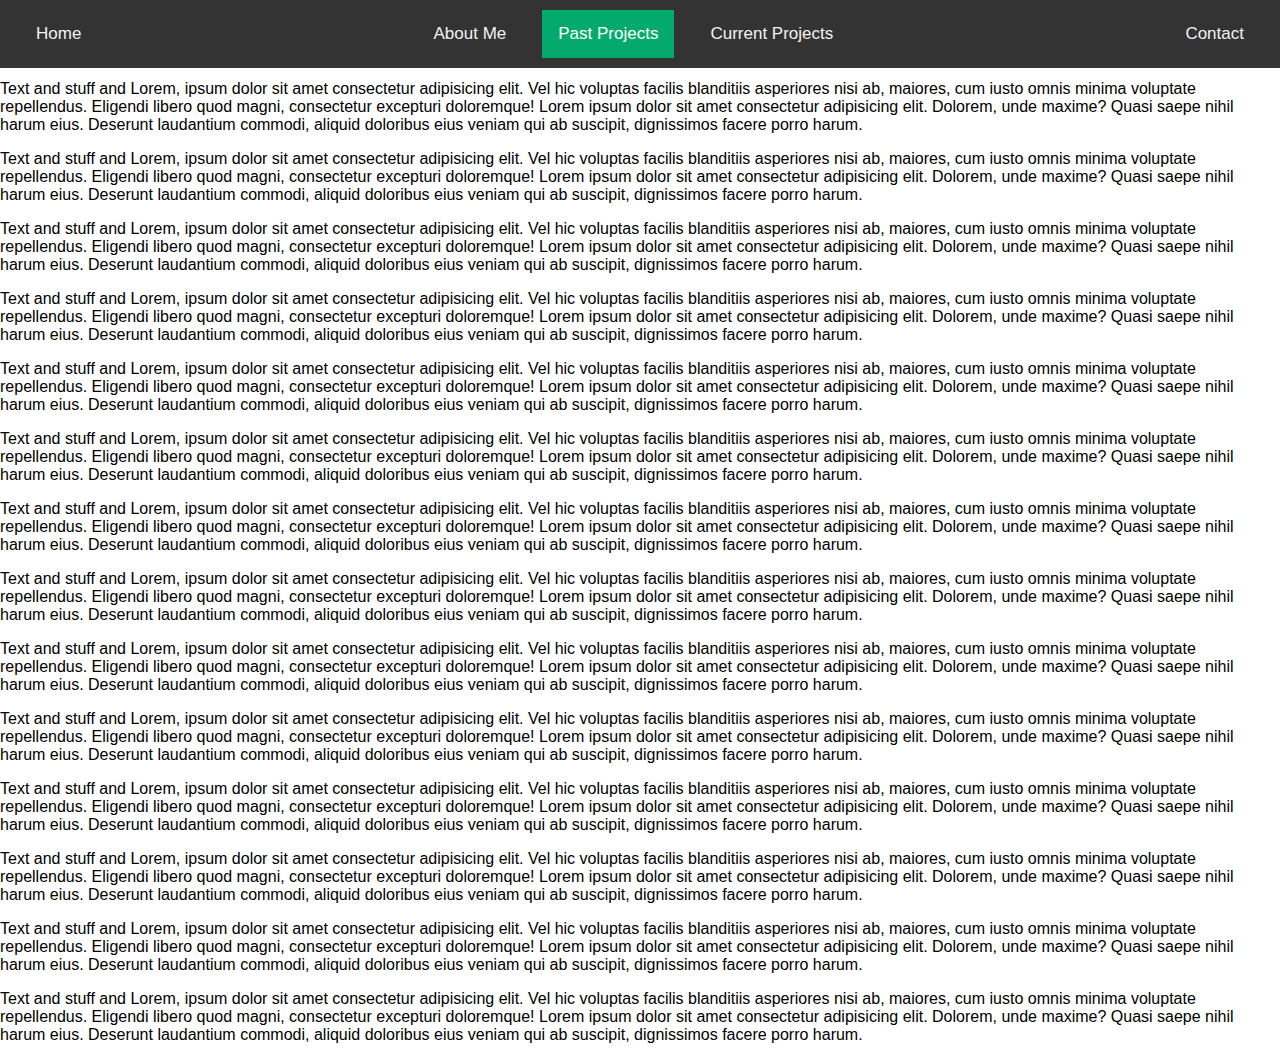
<file: past.html>
<!DOCTYPE html>
<html>
    <head>
        <meta charset="utf-8">
        <html lang="en">
        <meta name="viewport" content="width=device-width, initial-scale=1.0"> 
        <title>About</title>
        <link rel="stylesheet" href="css/style.css">
    </head>

    <body>
        <!-- Nav Bar -->
        <nav class="topnav">
            <div class="mobile-menu">
                <a href="index.html">Home</a>
                <a href="about.html">About Me</a>
                <a href="past.html" class="active">Past Projects</a>
                <a href="current.html">Current Projects</a>
                <a href="contact.html">Contact</a>
            </div>
            
            <!-- Burger Menu Icon for Mobile -->
            <div class="burger-menu" onclick="toggleMenu()">
                &#9776; <!-- Hamburger Icon -->
            </div>

            <!-- Left Aligned -->
            <div class="topnav-left">
                <a href="index.html">Home</a>
            </div>

            <!-- Centered -->
            <div class="topnav-centered">
                <a href="about.html">About Me</a>
                <a href="past.html" class="active">Past Projects</a>
                <a href="current.html">Current Projects</a>
            </div>

            <!-- Right Aligned -->
             <div class="topnav-right">
                <a href="contact.html">Contact</a>
            </div>
        </nav>
        
        <!-- Title -->
        <h1>About Me</h1>

        <!-- Body -->
        <div>
            <p>
                Text and stuff and Lorem, ipsum dolor sit amet consectetur adipisicing elit. Vel hic voluptas facilis blanditiis asperiores nisi ab, maiores, cum iusto omnis minima voluptate repellendus. Eligendi libero quod magni, consectetur excepturi doloremque! Lorem ipsum dolor sit amet consectetur adipisicing elit. Dolorem, unde maxime? Quasi saepe nihil harum eius. Deserunt laudantium commodi, aliquid doloribus eius veniam qui ab suscipit, dignissimos facere porro harum.
            </p>
            <p>
                Text and stuff and Lorem, ipsum dolor sit amet consectetur adipisicing elit. Vel hic voluptas facilis blanditiis asperiores nisi ab, maiores, cum iusto omnis minima voluptate repellendus. Eligendi libero quod magni, consectetur excepturi doloremque! Lorem ipsum dolor sit amet consectetur adipisicing elit. Dolorem, unde maxime? Quasi saepe nihil harum eius. Deserunt laudantium commodi, aliquid doloribus eius veniam qui ab suscipit, dignissimos facere porro harum.
            </p>
            <p>
                Text and stuff and Lorem, ipsum dolor sit amet consectetur adipisicing elit. Vel hic voluptas facilis blanditiis asperiores nisi ab, maiores, cum iusto omnis minima voluptate repellendus. Eligendi libero quod magni, consectetur excepturi doloremque! Lorem ipsum dolor sit amet consectetur adipisicing elit. Dolorem, unde maxime? Quasi saepe nihil harum eius. Deserunt laudantium commodi, aliquid doloribus eius veniam qui ab suscipit, dignissimos facere porro harum.
            </p>
            <p>
                Text and stuff and Lorem, ipsum dolor sit amet consectetur adipisicing elit. Vel hic voluptas facilis blanditiis asperiores nisi ab, maiores, cum iusto omnis minima voluptate repellendus. Eligendi libero quod magni, consectetur excepturi doloremque! Lorem ipsum dolor sit amet consectetur adipisicing elit. Dolorem, unde maxime? Quasi saepe nihil harum eius. Deserunt laudantium commodi, aliquid doloribus eius veniam qui ab suscipit, dignissimos facere porro harum.
            </p>
            <p>
                Text and stuff and Lorem, ipsum dolor sit amet consectetur adipisicing elit. Vel hic voluptas facilis blanditiis asperiores nisi ab, maiores, cum iusto omnis minima voluptate repellendus. Eligendi libero quod magni, consectetur excepturi doloremque! Lorem ipsum dolor sit amet consectetur adipisicing elit. Dolorem, unde maxime? Quasi saepe nihil harum eius. Deserunt laudantium commodi, aliquid doloribus eius veniam qui ab suscipit, dignissimos facere porro harum.
            </p>
            <p>
                Text and stuff and Lorem, ipsum dolor sit amet consectetur adipisicing elit. Vel hic voluptas facilis blanditiis asperiores nisi ab, maiores, cum iusto omnis minima voluptate repellendus. Eligendi libero quod magni, consectetur excepturi doloremque! Lorem ipsum dolor sit amet consectetur adipisicing elit. Dolorem, unde maxime? Quasi saepe nihil harum eius. Deserunt laudantium commodi, aliquid doloribus eius veniam qui ab suscipit, dignissimos facere porro harum.
            </p>
            <p>
                Text and stuff and Lorem, ipsum dolor sit amet consectetur adipisicing elit. Vel hic voluptas facilis blanditiis asperiores nisi ab, maiores, cum iusto omnis minima voluptate repellendus. Eligendi libero quod magni, consectetur excepturi doloremque! Lorem ipsum dolor sit amet consectetur adipisicing elit. Dolorem, unde maxime? Quasi saepe nihil harum eius. Deserunt laudantium commodi, aliquid doloribus eius veniam qui ab suscipit, dignissimos facere porro harum.
            </p>
            <p>
                Text and stuff and Lorem, ipsum dolor sit amet consectetur adipisicing elit. Vel hic voluptas facilis blanditiis asperiores nisi ab, maiores, cum iusto omnis minima voluptate repellendus. Eligendi libero quod magni, consectetur excepturi doloremque! Lorem ipsum dolor sit amet consectetur adipisicing elit. Dolorem, unde maxime? Quasi saepe nihil harum eius. Deserunt laudantium commodi, aliquid doloribus eius veniam qui ab suscipit, dignissimos facere porro harum.
            </p>
            <p>
                Text and stuff and Lorem, ipsum dolor sit amet consectetur adipisicing elit. Vel hic voluptas facilis blanditiis asperiores nisi ab, maiores, cum iusto omnis minima voluptate repellendus. Eligendi libero quod magni, consectetur excepturi doloremque! Lorem ipsum dolor sit amet consectetur adipisicing elit. Dolorem, unde maxime? Quasi saepe nihil harum eius. Deserunt laudantium commodi, aliquid doloribus eius veniam qui ab suscipit, dignissimos facere porro harum.
            </p>
            <p>
                Text and stuff and Lorem, ipsum dolor sit amet consectetur adipisicing elit. Vel hic voluptas facilis blanditiis asperiores nisi ab, maiores, cum iusto omnis minima voluptate repellendus. Eligendi libero quod magni, consectetur excepturi doloremque! Lorem ipsum dolor sit amet consectetur adipisicing elit. Dolorem, unde maxime? Quasi saepe nihil harum eius. Deserunt laudantium commodi, aliquid doloribus eius veniam qui ab suscipit, dignissimos facere porro harum.
            </p>
            <p>
                Text and stuff and Lorem, ipsum dolor sit amet consectetur adipisicing elit. Vel hic voluptas facilis blanditiis asperiores nisi ab, maiores, cum iusto omnis minima voluptate repellendus. Eligendi libero quod magni, consectetur excepturi doloremque! Lorem ipsum dolor sit amet consectetur adipisicing elit. Dolorem, unde maxime? Quasi saepe nihil harum eius. Deserunt laudantium commodi, aliquid doloribus eius veniam qui ab suscipit, dignissimos facere porro harum.
            </p>
            <p>
                Text and stuff and Lorem, ipsum dolor sit amet consectetur adipisicing elit. Vel hic voluptas facilis blanditiis asperiores nisi ab, maiores, cum iusto omnis minima voluptate repellendus. Eligendi libero quod magni, consectetur excepturi doloremque! Lorem ipsum dolor sit amet consectetur adipisicing elit. Dolorem, unde maxime? Quasi saepe nihil harum eius. Deserunt laudantium commodi, aliquid doloribus eius veniam qui ab suscipit, dignissimos facere porro harum.
            </p>
            <p>
                Text and stuff and Lorem, ipsum dolor sit amet consectetur adipisicing elit. Vel hic voluptas facilis blanditiis asperiores nisi ab, maiores, cum iusto omnis minima voluptate repellendus. Eligendi libero quod magni, consectetur excepturi doloremque! Lorem ipsum dolor sit amet consectetur adipisicing elit. Dolorem, unde maxime? Quasi saepe nihil harum eius. Deserunt laudantium commodi, aliquid doloribus eius veniam qui ab suscipit, dignissimos facere porro harum.
            </p>
            <p>
                Text and stuff and Lorem, ipsum dolor sit amet consectetur adipisicing elit. Vel hic voluptas facilis blanditiis asperiores nisi ab, maiores, cum iusto omnis minima voluptate repellendus. Eligendi libero quod magni, consectetur excepturi doloremque! Lorem ipsum dolor sit amet consectetur adipisicing elit. Dolorem, unde maxime? Quasi saepe nihil harum eius. Deserunt laudantium commodi, aliquid doloribus eius veniam qui ab suscipit, dignissimos facere porro harum.
            </p>
        </div>

        <!-- JavaScript File (Keep at bottom for improved loading)-->
        <script src="js/script.js"></script>
    </body>
</html>
</file>
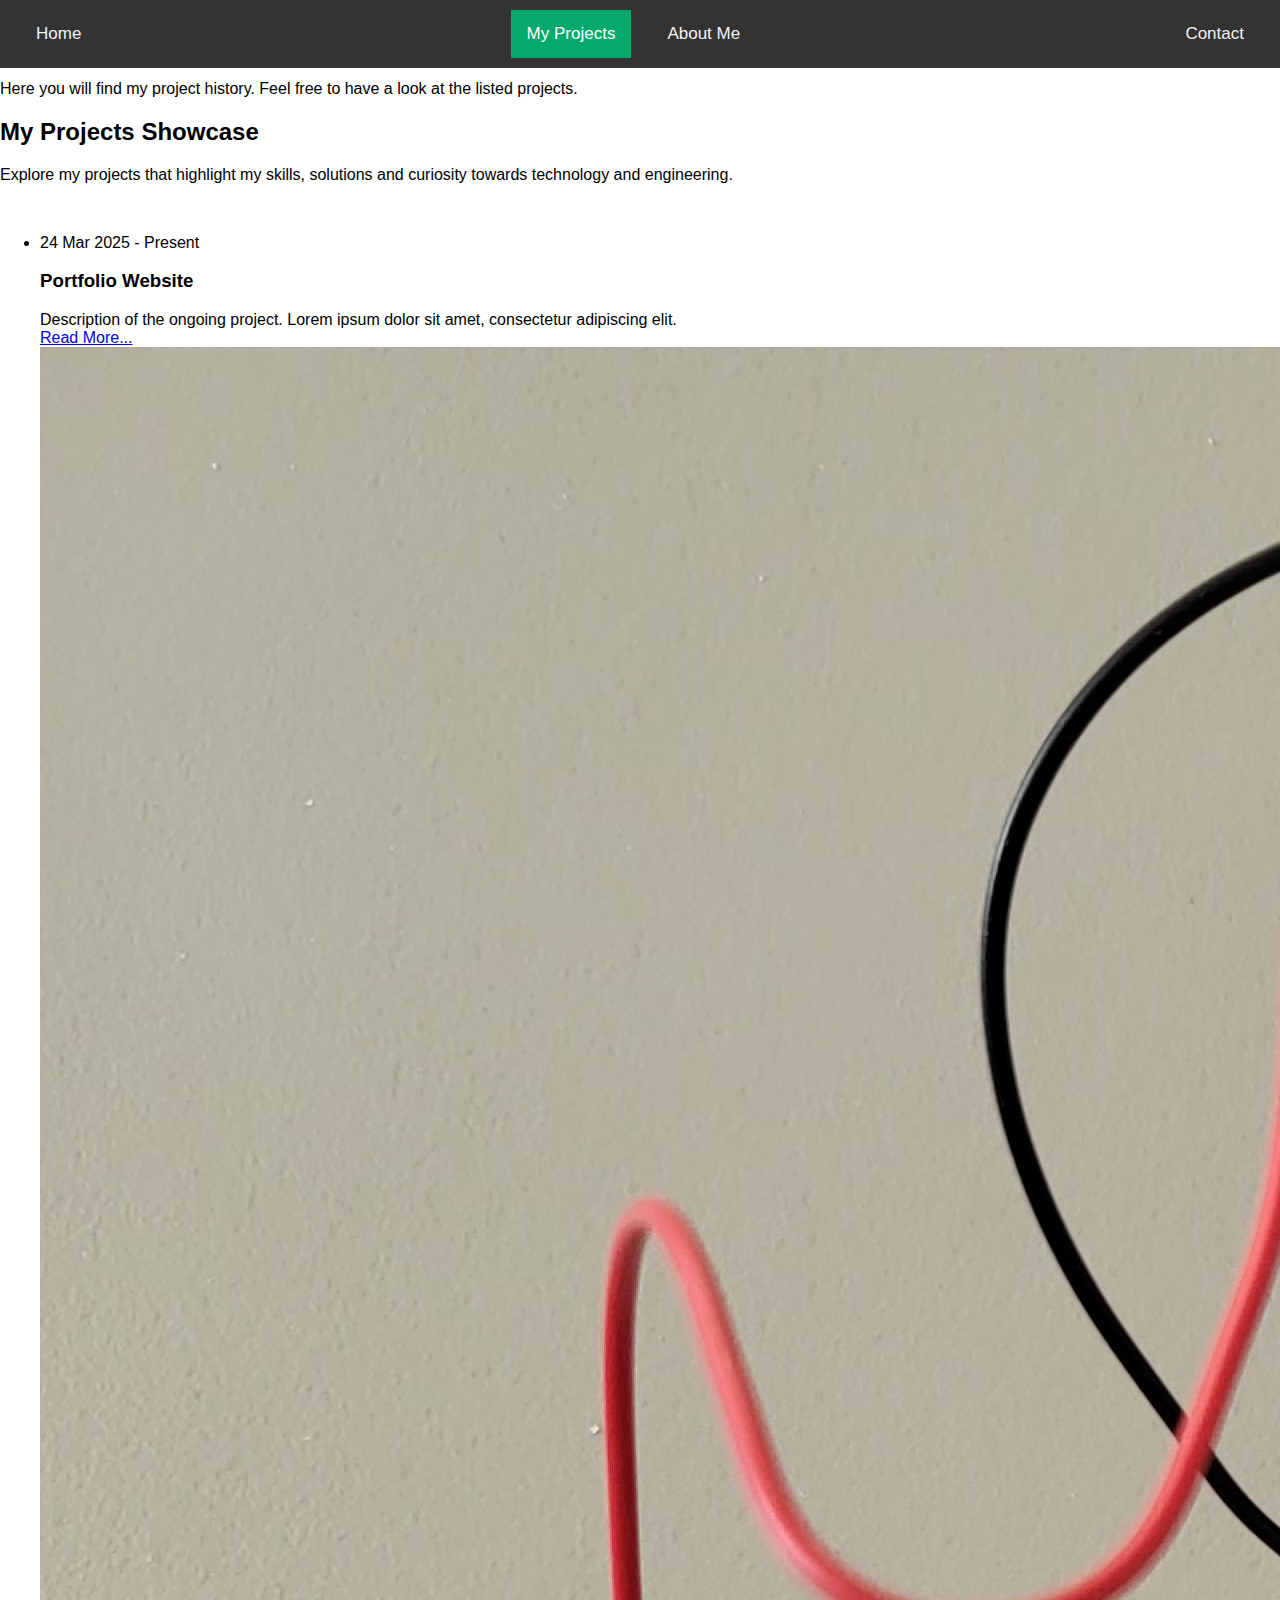
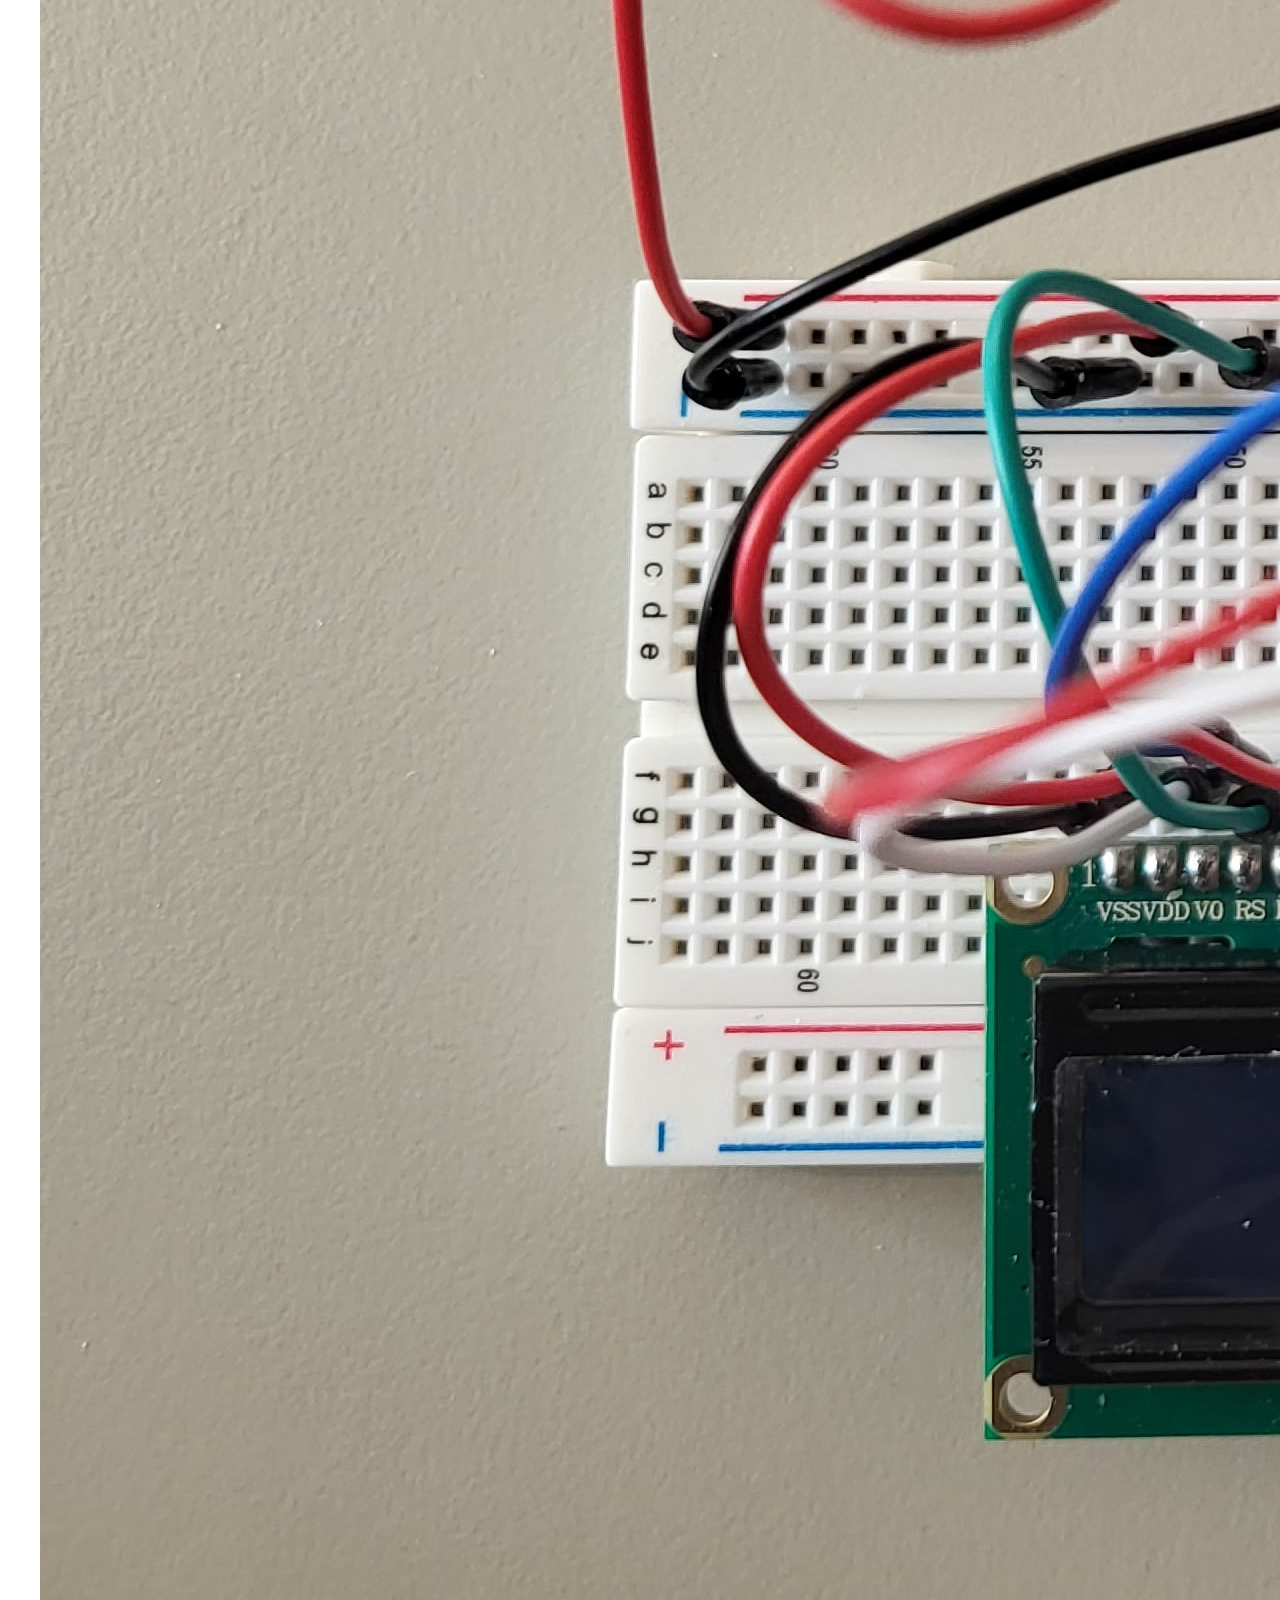
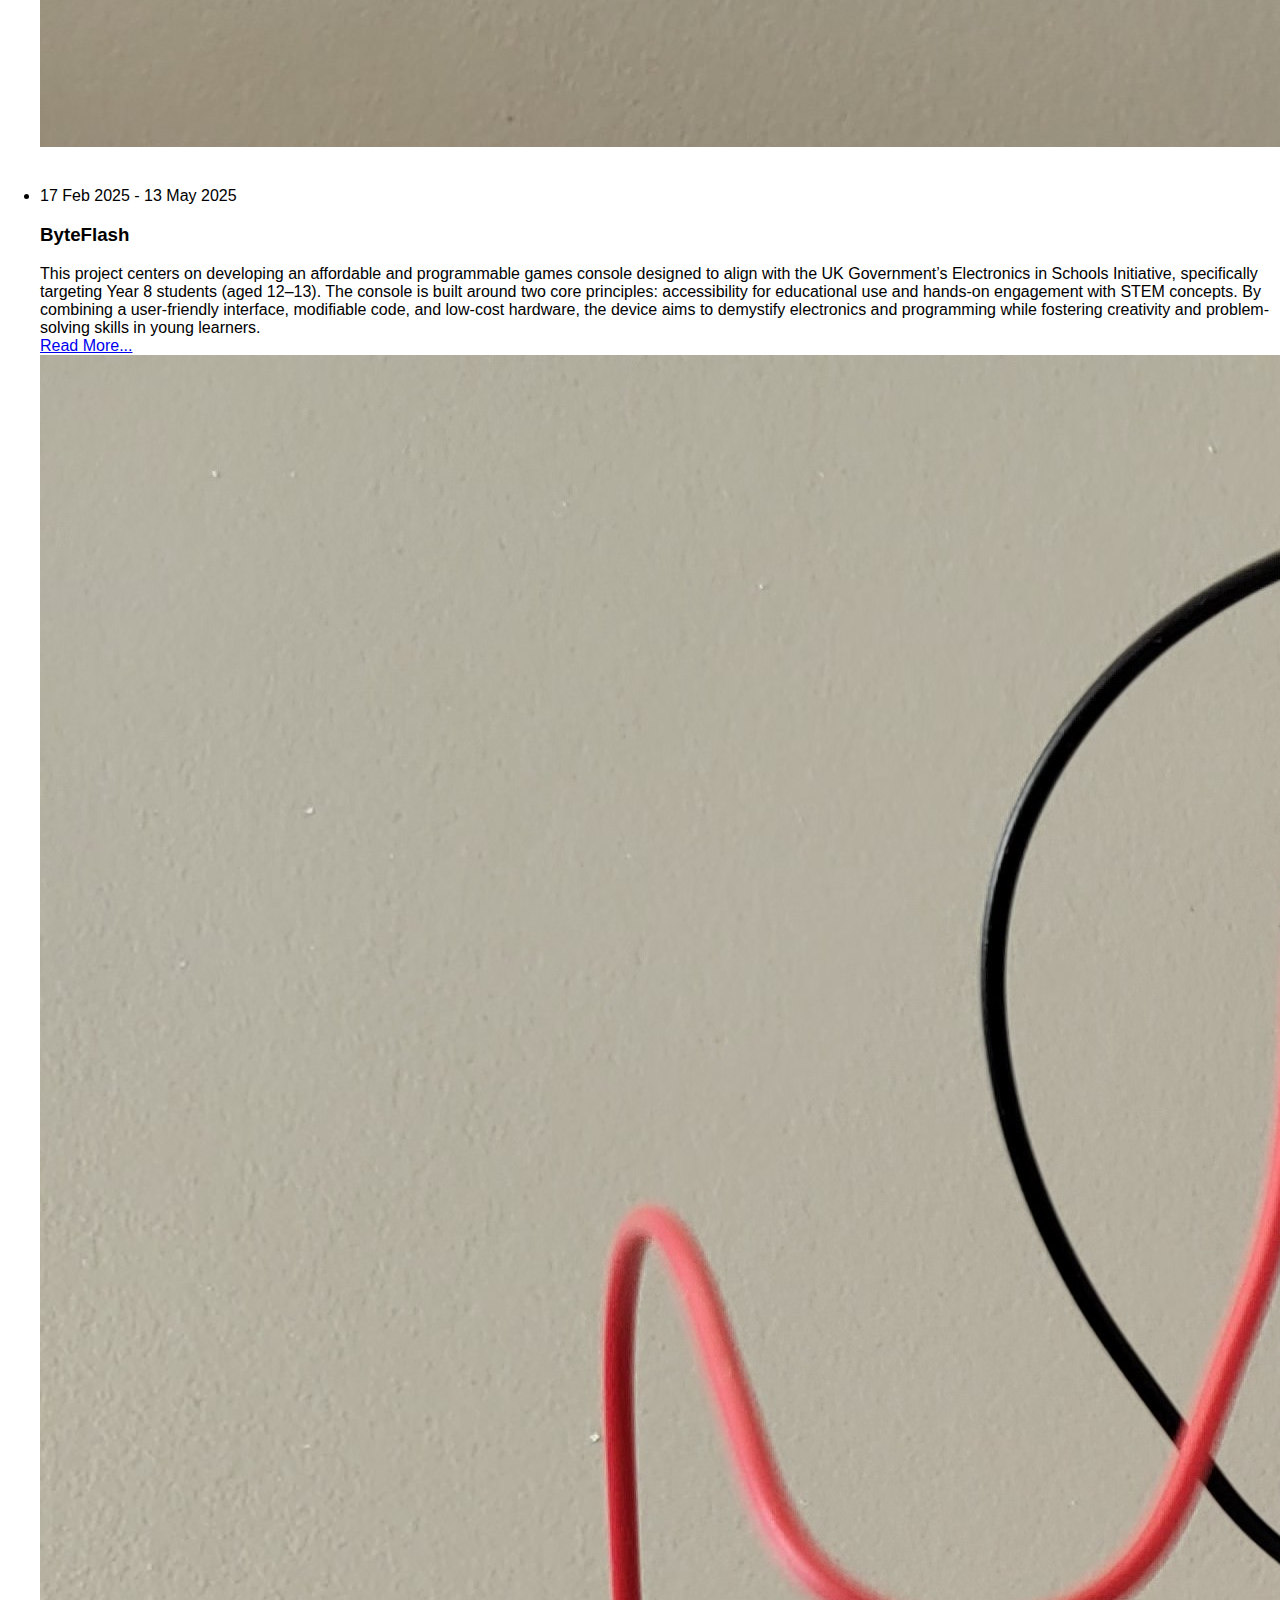
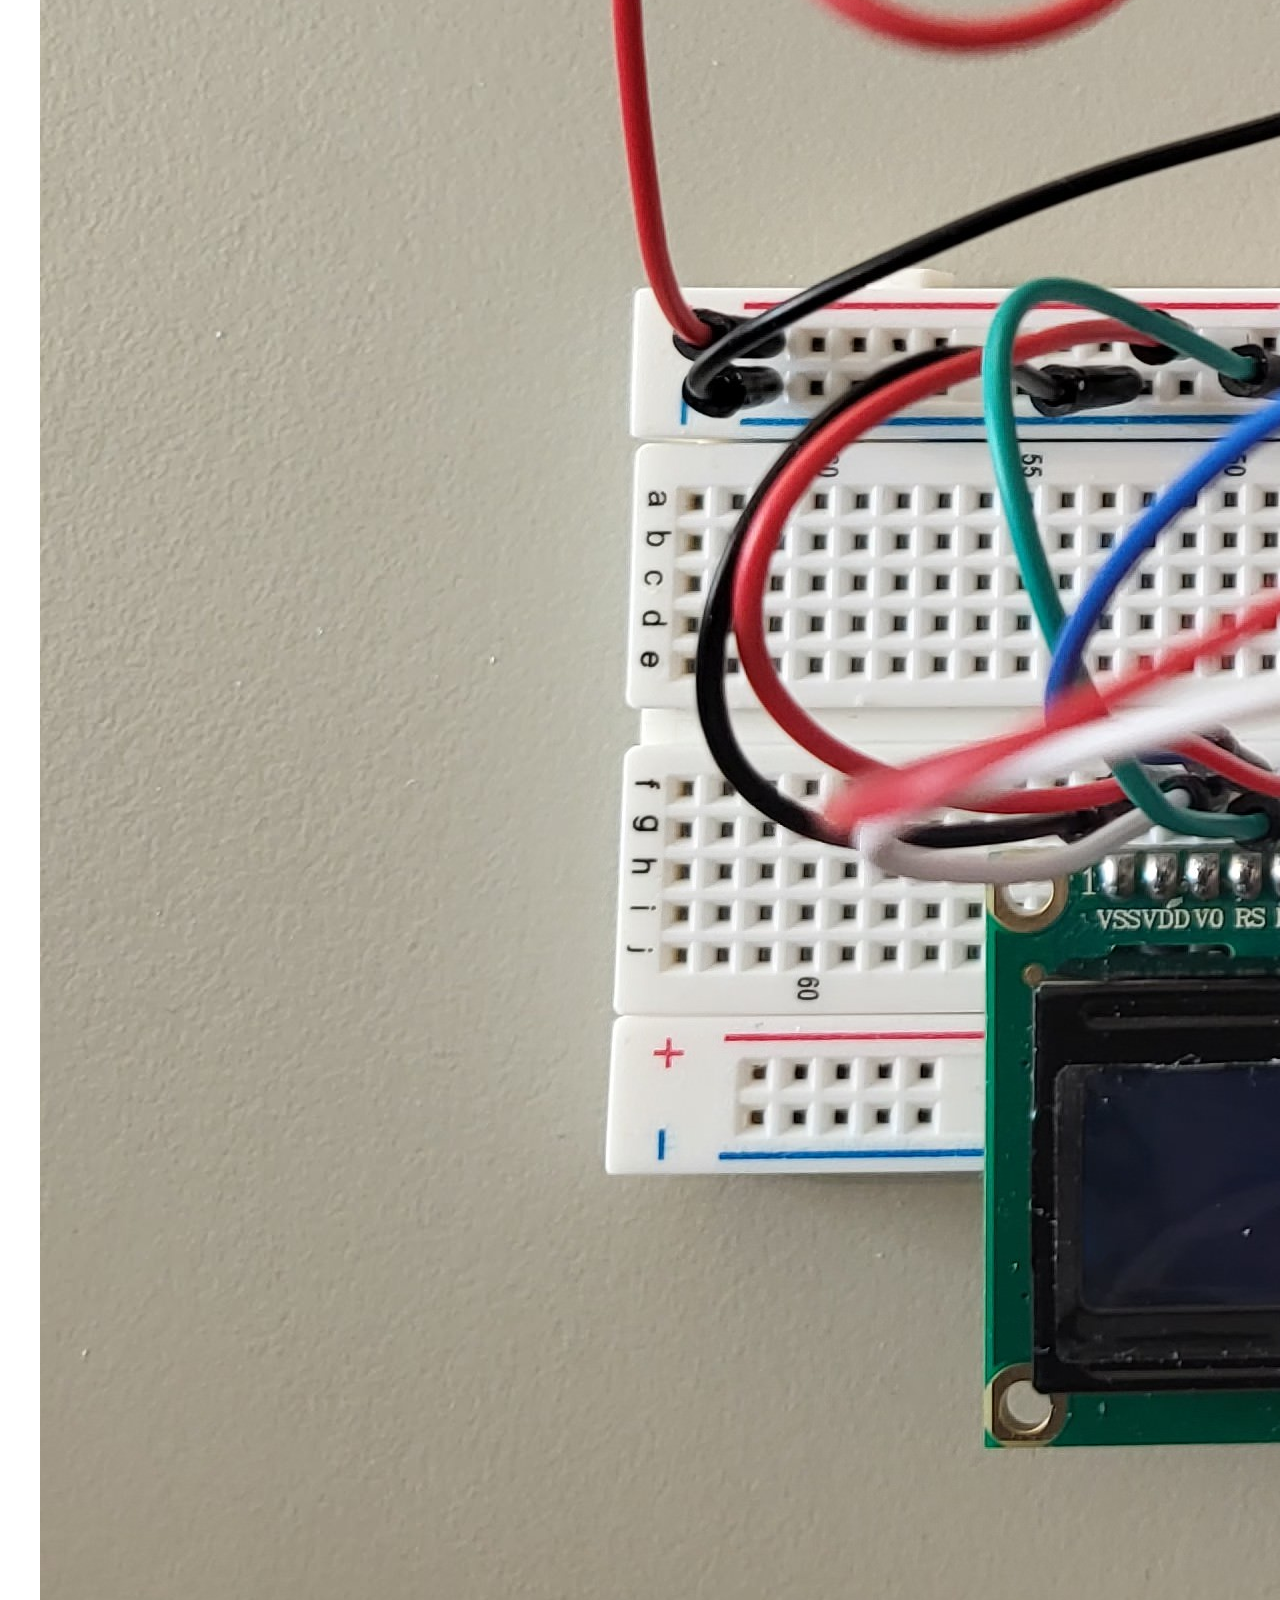
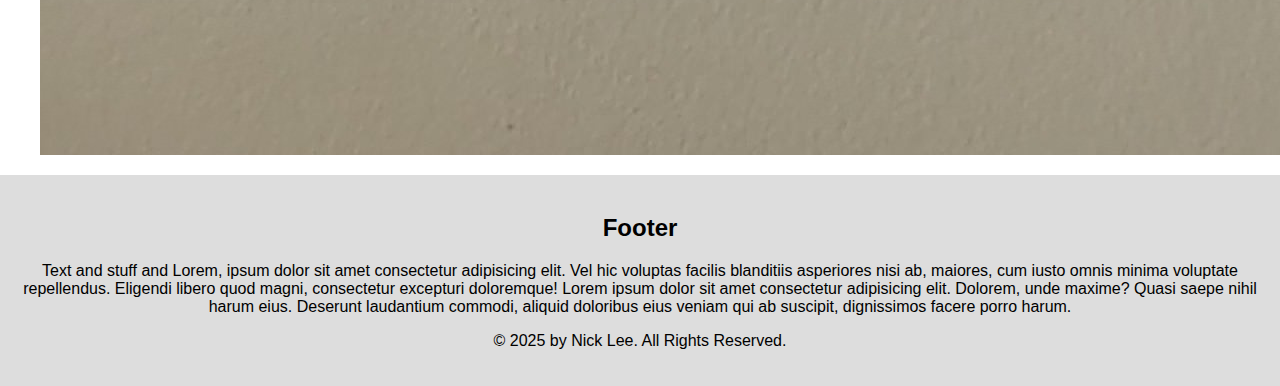
<file: projects.html>
<!DOCTYPE html>
<html>
    <head>
        <meta charset="utf-8">
        <html lang="en">
        <meta content="width=device-width" name="viewport">
        <meta name="viewport" content="width=device-width,initial-scale=1.0,minimum-scale=1.0,maximum-scale=1.0">        
        <title>My Projects</title>
        <link rel="stylesheet" href="css/style.css">
    </head>

    <body>
        <!-- Nav Bar -->
        <nav class="topnav">
            <div class="mobile-menu">
                <a href="index.html">Home</a>
                <a href="projects.html" class="active">My Projects</a>
                <a href="about.html">About Me</a>
                <a href="contact.html">Contact</a>
            </div>
            
            <!-- Burger Menu Icon for Mobile -->
            <div class="burger-menu" onclick="toggleMenu()">
                &#9776; <!-- Hamburger Icon -->
            </div>

            <!-- Left Aligned -->
            <div class="topnav-left">
                <a href="index.html">Home</a>
            </div>

            <!-- Centered -->
            <div class="topnav-centered">
                <a href="projects.html" class="active">My Projects</a>
                <a href="about.html">About Me</a>
            </div>

            <!-- Right Aligned -->
             <div class="topnav-right">
                <a href="contact.html">Contact</a>
            </div>
        </nav>


        <!-- Body -->
        <div class="projects-parent">

        <!-- Title -->
        <div class="projects-center-row1">
            <div class="projects-center-title">
                <h1>My Projects</h1>
                <p>Here you will find my project history. Feel free to have a look at the listed projects.</p>
            </div>
        </div>

        <div class="projects-center-row2">
            <div class="projects-center-content">
                <h2>My Projects Showcase</h2>
                <p>Explore my projects that highlight my skills, solutions and curiosity towards technology and engineering.</p>
                <br>
                <ul class="timeline">
                    <!-- Timeline Item 1 -->
                    <li>
                        <div class="timeline-date">24 Mar 2025 - Present</div>
                        <div class="timeline-content">
                            <h3 id="PortfolioWebsite">Portfolio Website</h3>
                            Description of the ongoing project. Lorem ipsum dolor sit amet, consectetur adipiscing elit.
                            <br><a href="project_pages/PortfolioWebsite.html" class="about-button">Read More...</a>
                            <img src="assets/img/project1.jpg" alt="Image of Project">
                        </div>
                    </li>
                    <br><br>
                    <!-- Timeline Item 2 -->
                    <li>
                        <div class="timeline-date">17 Feb 2025 - 13 May 2025</div>
                        <div class="timeline-content">
                            <h3 id="ByteFlash">ByteFlash</h3>
                            This project centers on developing an affordable and programmable games console designed to align with the UK Government’s Electronics in Schools Initiative, specifically targeting Year 8 students (aged 12–13). The console is built around two core principles: accessibility for educational use and hands-on engagement with STEM concepts. By combining a user-friendly interface, modifiable code, and low-cost hardware, the device aims to demystify electronics and programming while fostering creativity and problem-solving skills in young learners.
                            <br><a href="project_pages/ByteFlash.html" class="about-button">Read More...</a>
                            <img src="assets/img/project2.jpg" alt="Image of Project">
                        </div>
                    </li>
                    
                    <!-- Add more timeline items as needed -->
                </ul>
            </div>
        </div>

        <div class="index-footer">
            <h2>Footer</h2>
            <p>
                Text and stuff and Lorem, ipsum dolor sit amet consectetur adipisicing elit. Vel hic voluptas facilis blanditiis asperiores nisi ab, maiores, cum iusto omnis minima voluptate repellendus. Eligendi libero quod magni, consectetur excepturi doloremque! Lorem ipsum dolor sit amet consectetur adipisicing elit. Dolorem, unde maxime? Quasi saepe nihil harum eius. Deserunt laudantium commodi, aliquid doloribus eius veniam qui ab suscipit, dignissimos facere porro harum.
            </p>
            <p>
                &copy; 2025 by Nick Lee. All Rights Reserved.
            </p>
        </div>

        <!-- JavaScript File (Keep at bottom for improved loading)-->
        <script src="js/script.js"></script>
    </body>
</html>
</file>
<file: css/style.css>
/* Navbar */
.topnav {
    display: flex; /* Using flexbox for layout */
    justify-content: space-between; /* Space between left, center, and right sections */
    align-items: center; /* Vertically center the items */
    top: 0;
    overflow: hidden;
    background-color: #333;
    padding: 10px 20px; /* Original padding for top and sides */
    position: fixed;
    width: 100%; /* Ensure navbar spans the full width of the screen */
    box-sizing: border-box; /* Ensure padding and border are included in width */
    z-index: 1000; /* Ensure navbar is above other content */
    transition: transform 0.3s ease-in-out; /* Smooth transition */
}

.topnav.hidden {
    top: -60px; /* Moves the navbar out of view */
}

/* Hide mobile menu and burger by default (desktop view) */
.burger-container,
.mobile-menu {
    display: none;
}

/* Links inside the nav bar */
.topnav a {
    color: #f2f2f2;
    text-align: center;
    padding: 14px 16px;
    text-decoration: none;
    font-size: 17px;
}

/* Change the color of links on hover */
.topnav a:hover {
    background-color: #ddd;
    color: black;
}

/* Add a color to the active/current link */
.topnav a.active {
    background-color: #04AA6D;
    color: white;
}

/* Left-aligned section inside the top navigation (Home) */
.topnav-left {
    display: flex;
    justify-content: flex-start; /* Align the Home link to the left */
}

/* Centered section inside the top navigation (About, Current, Past) */
.topnav-centered {
    display: flex;
    justify-content: center; /* Center the links horizontally within the div */
    gap: 20px; /* Space between the links */
}

/* Right-aligned section inside the top navigation (Contact) */
.topnav-right {
    display: flex;
    justify-content: flex-end; /* Align the Contact link to the right */
}

/* Burger menu button */
.burger-menu {
    display: none; /* Hide burger menu by default */
    font-size: 30px;
    cursor: pointer;
}

/* Body */
body {
    background-color: white;
    margin: 0;
    padding: 0;
    font-family: Arial, sans-serif;
}

/* Index Page */

.index-parent {
    display: grid;
    grid-template-columns: 1fr minmax(auto, 900px) 1fr; /* Center column has a max width */
    grid-template-rows: auto;
    width: 100vw;
}

/* Full-width intro */
.index-header {
    /* Background */
    grid-column: 1 / -1; /* Spans all columns */

    background-color: lightblue;
    background-image: url('../assets/img/board.png');
    background-size: cover; /* Ensures the image covers the entire div */
    background-position: center; /* Centers the image */
    background-repeat: no-repeat; /* Prevents image repetition */
    background-attachment: fixed;

    display: flex; /* Use flexbox for alignment */
    align-items: flex-end; /* Align text at the bottom */
    justify-content: center; /* Center horizontally */

    
    width: 100%;
    height: 68vh; /* Takes up 70% of the viewport height */
}

/* Text */
.index-header-content {
    text-align: center;
    color: white;
    text-shadow: /* Creates a white outline */
        -1px -1px 0 black,  
         1px -1px 0 black,
        -1px  1px 0 black,
         1px  1px 0 black; 
    position: relative;
    z-index: 1; /* Ensure text is above the background */
    padding-bottom: 2vh;
    width: 60%; /* Adjust as needed to match center row width */
    max-width: 1000px; /* Prevents excessive width on large screens */
}

/* Middle content blocks */

.index-center-row1,
.index-center-row2,
.index-center-row3 {
    grid-column: 1 / -1; /* Make them full-width */
    display: flex;
    justify-content: center; /* Centers content */
}

.index-center-row1 {
    background-color: rgb(238, 238, 238);
    display: flex;
    justify-content: center;
    padding: 20px;
}

/* Flex container for side-by-side boxes */
.two-box-layout {
    display: flex;
    gap: 20px; /* Spacing between the boxes */
    width: 80%;
}

/* Individual boxes */
.index-content-box {
    flex: 1; /* Makes them equal width */
    padding: 20px;
    border-radius: 10px;
    text-align: center;
}

.index-center-row2 {
    color: rgb(238, 238, 238);
    background-color: rgb(22, 22, 22);
}

.index-center-row3 {
    background-color: rgb(238, 238, 238);
}

/* Inner container for centering content */
.index-center-content {
    width: 60%; /* Adjust as needed */
}

/* Footer - spans full width at the bottom */
.index-footer {
    grid-column: 1 / -1;
    grid-row: 5; /* Place it at the bottom */
    background-color: #ddd;
    text-align: center;
    padding: 20px;
}

/* Responsive navigation menu for small screens */
@media screen and (max-width: 768px) {
    .topnav {
        flex-direction: column;
        align-items: center;
        padding: 0;
        position: fixed;
        top: 0;
        left: 0;
        right: 0;
        background-color: #333;
    }

    .burger-container {
        width: 100%;
        text-align: center;
        padding: 10px 0;
        background-color: #333;
        z-index: 1001;
    }

    .burger-menu {
        display: inline-block;
        font-size: 30px;
        cursor: pointer;
        color: white;
        background: none;
        border: none;
    }

    .mobile-menu {
        max-height: 0;
        overflow: hidden;
        transition: max-height 0.3s ease;
        width: 100%;
        display: flex;
        flex-direction: column;
        align-items: center;
    }

    .topnav.responsive .mobile-menu {
        max-height: 300px; /* Adjust based on how many links you have */
    }

    .topnav a {
        display: none;
        width: 100%;
        text-align: center;
        padding: 14px 0;
    }

    .topnav a.active {
        display: block;
        background-color: #04AA6D;
    }

    .topnav.responsive .mobile-menu a {
        display: block;
    }

    .topnav-left,
    .topnav-centered,
    .topnav-right {
        display: none; /* Hide layout containers in mobile view */
    }


    /* index page mobile view */
    .index-header-content {
        width: 90%; /* Adjust as needed to match center row width */
    }

    /* Adjust grid layout to accommodate the change */
    .index-parent {
        grid-template-columns: 1fr; /* Single-column layout */
    }

    /* Inner container for centering content */
    .index-center-content {
        width: 90%; /* Adjust as needed */
    }

    /* Make boxes appear above eachother */
    .two-box-layout {
        flex-direction: column; /* Change to vertical layout */
        gap: 10px; /* Reduce gap for better spacing */
    }
}
</file>
